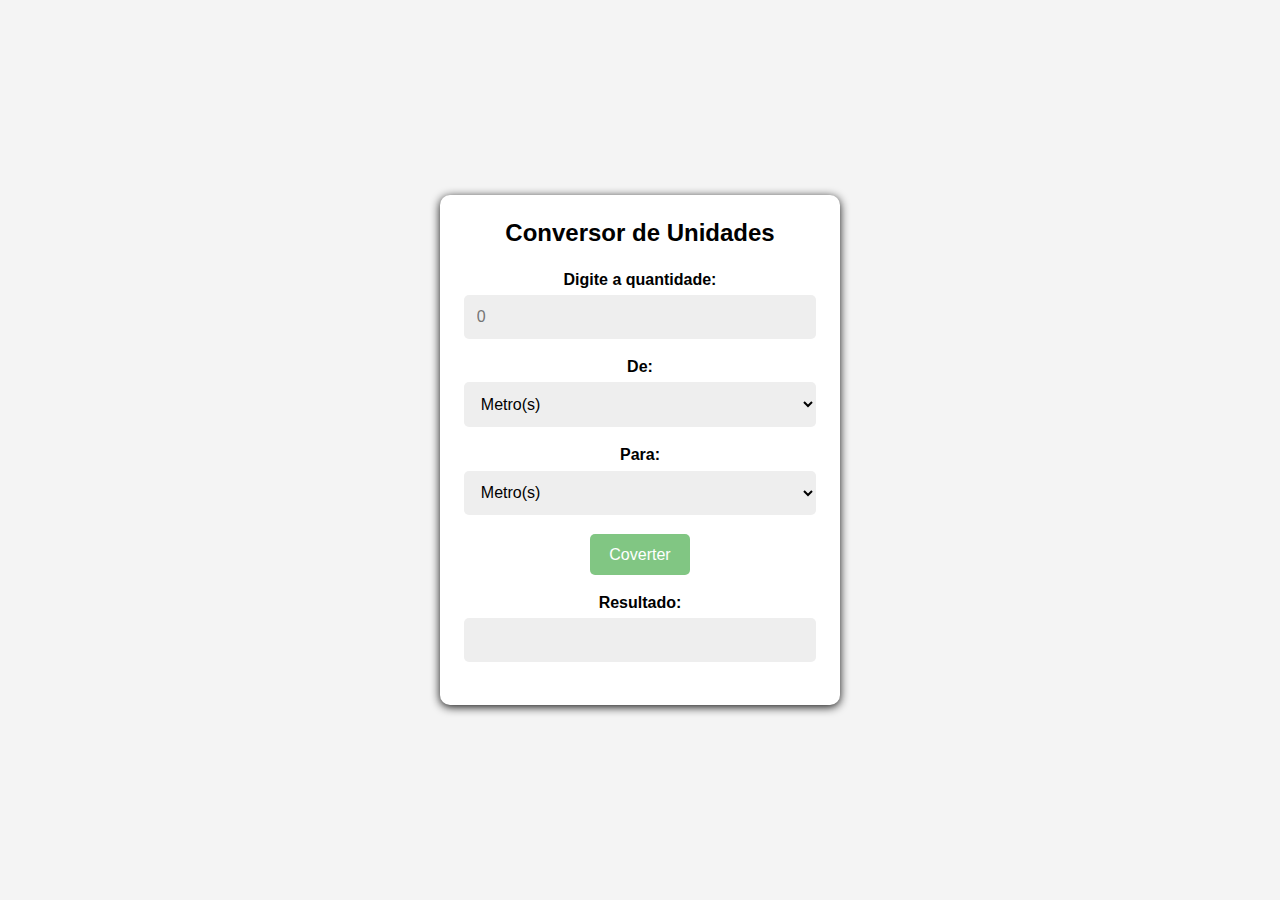
<file: 1- CONVERSOR DE UNIDADES/index.html>
<!DOCTYPE html>
<html lang="pt-br">
<head>
    <meta charset="UTF-8">
    <meta name="viewport" content="width=device-width, initial-scale=1.0">
    <link rel="stylesheet" href="./style.css">
    <script src="./script.js" defer></script>
    <title>Conversor de Unidades</title>
</head>
<body>
    <div class="container">
        <h1>Conversor de Unidades</h1>
        <div class="input-group">
            <label for="input">Digite a quantidade:</label>
            <input type="number" id="input" name="input" placeholder="0">
        </div>
        <div class="input-group">
            <label for="from">De:</label>
            <select name="from" id="from">
                <option value="m">Metro(s)</option>
                <option value="km">Quilômetro(s)</option>
                <option value="cm">Centímetro(s)</option>
                <option value="mm">Milímetro(s)</option>                
            </select>
        </div>
        <div class="input-group">
            <label for="to">Para:</label>
            <select name="to" id="to">
                <option value="m">Metro(s)</option>
                <option value="km">Quilômetro(s)</option>
                <option value="cm">Centímetro(s)</option>
                <option value="mm">Milímetro(s)</option>                
            </select>
        </div>
        <button id="convert-btn">Coverter</button>
        <div class="output-group">
            <label for="output">Resultado:</label>
            <input type="text" id="output" readonly>            
        </div>
        <div id="message"></div>
        
    </div>
    
</body>
</html>
</file>
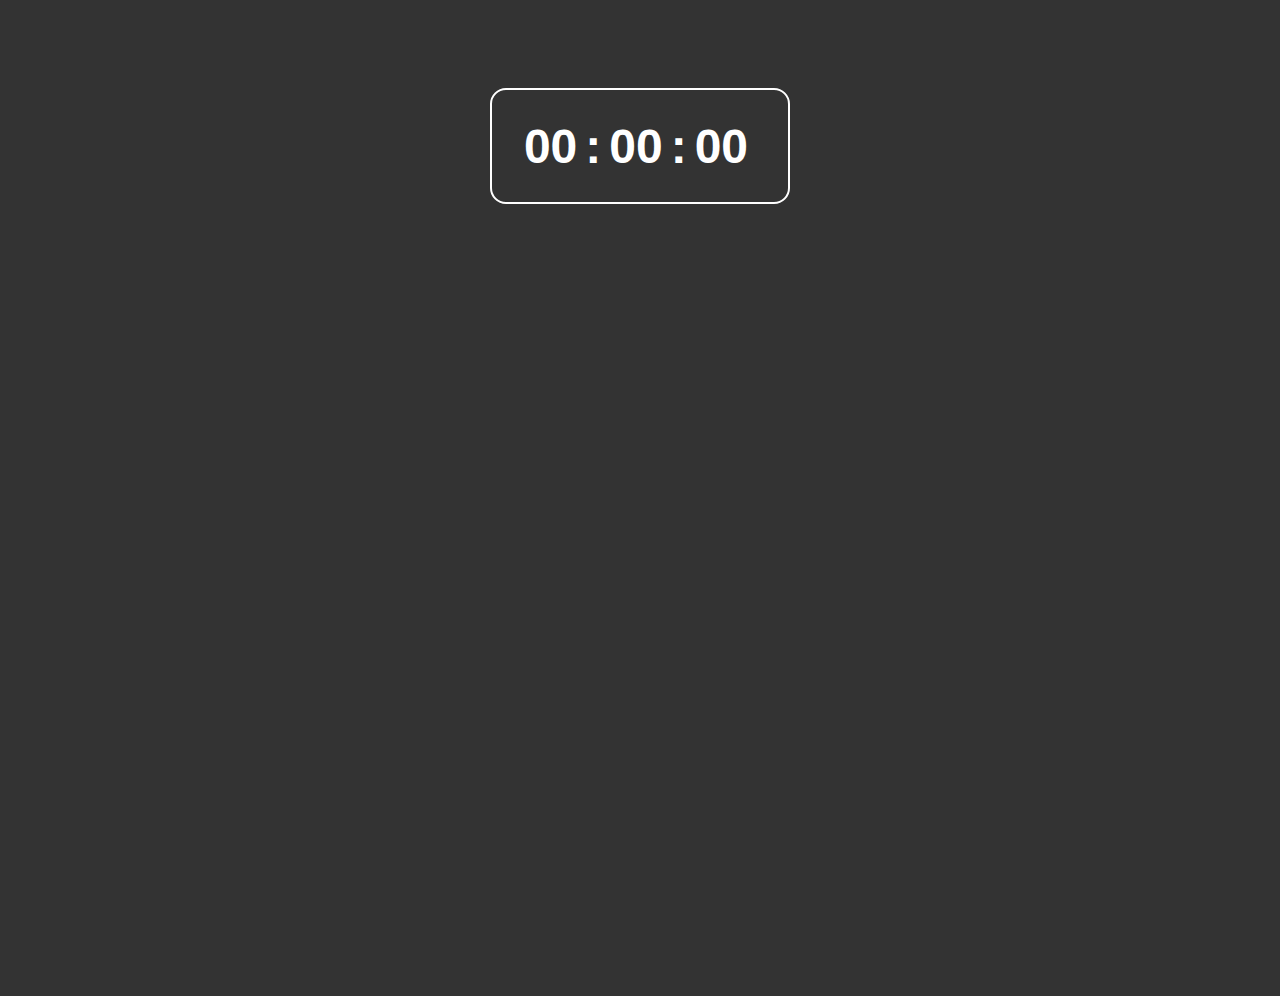
<file: 2 - RELOGIO DIGITAL/index.html>
<!DOCTYPE html>
<html lang="pt-br">
<head>
    <meta charset="UTF-8">
    <meta name="viewport" content="width=device-width, initial-scale=1.0">
    <title>RELÓGIO DIGITAL</title>
    <script src="./script.js" defer></script>
    <link rel="stylesheet" href="./style.css">
</head>
<body>
    <div class="container">
        <div class="clock">
            <span class="hours">00</span>
            <span class="divider">:</span>
            <span class="minutes">00</span>
            <span class="divider">:</span>
            <span class="seconds">00</span>            
        </div>
    </div>
    
</body>
</html>
</file>
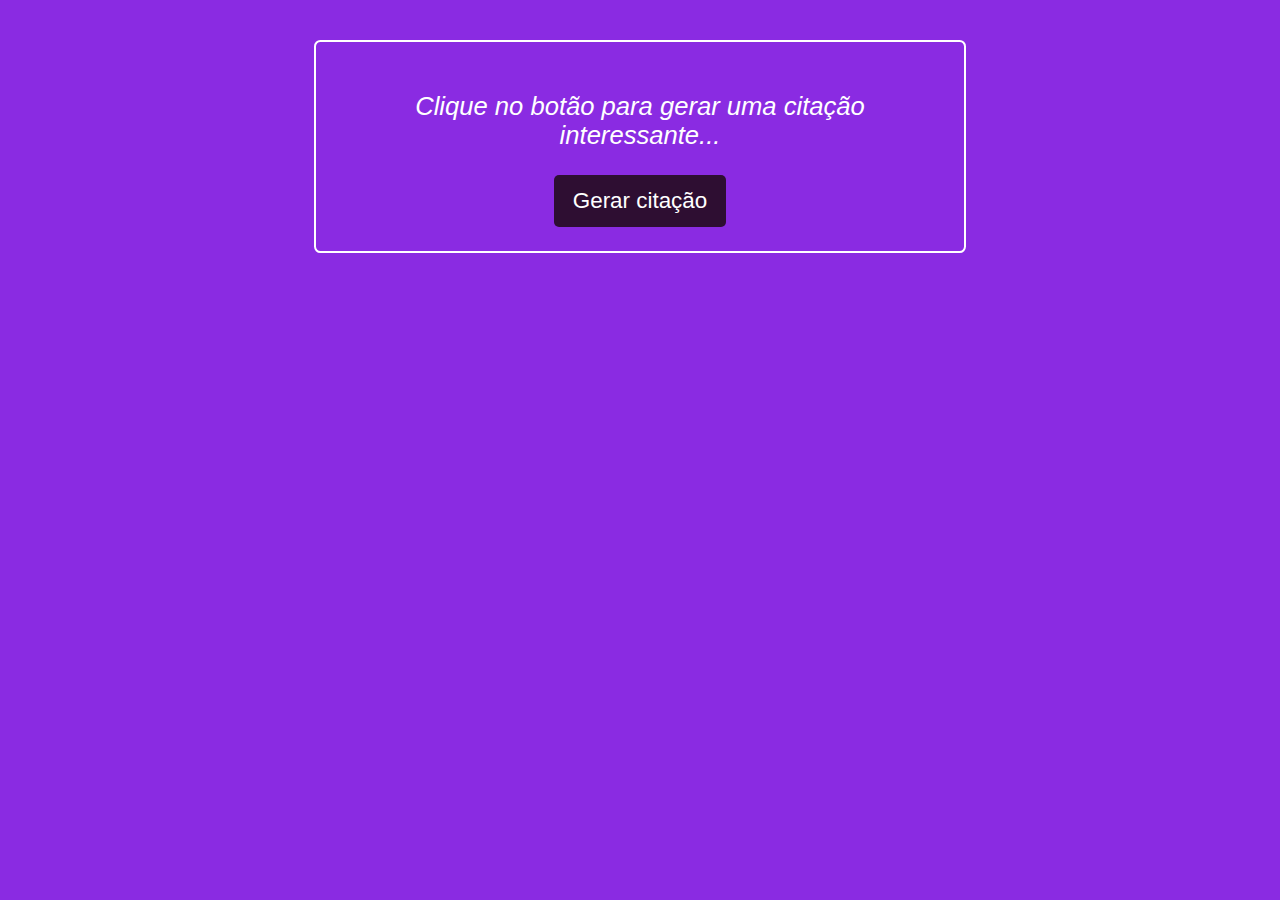
<file: 3 - GERADOR DE CITACAO/index.html>
<!DOCTYPE html>
<html lang="pt-br">
<head>
    <meta charset="UTF-8">
    <meta name="viewport" content="width=device-width, initial-scale=1.0">
    <title>Gerador de citações</title>
    <script src="./script.js" defer></script>
    <link rel="stylesheet" href="./style.css">
</head>
<body>
    <div class="quote">
        <p class="text">Clique no botão para gerar uma citação interessante...</p>
        <p class="author"></p>
        <button class="button" id="quoteBtn">Gerar citação</button>
    </div>    
</body>
</html>
</file>
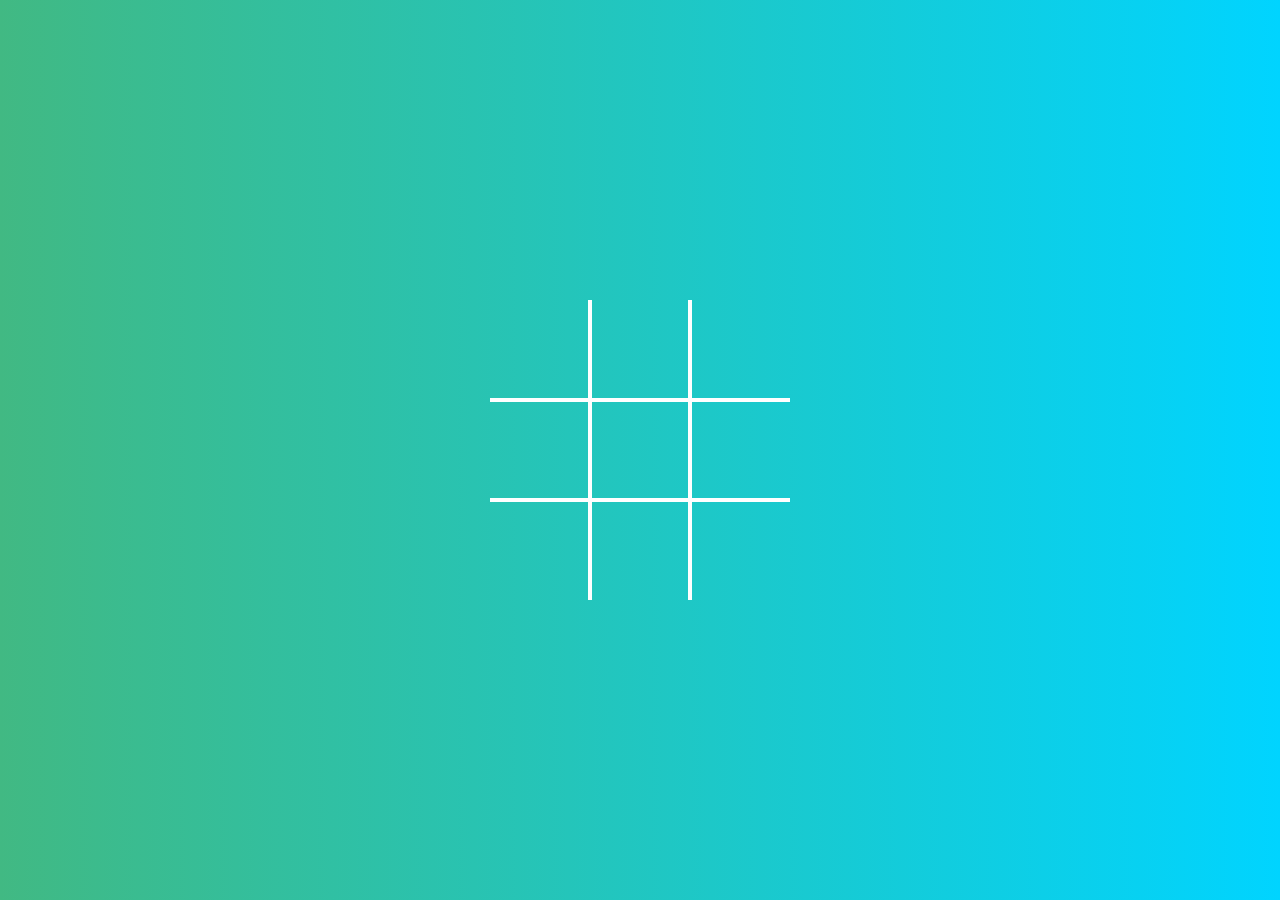
<file: 5-JOGO_DA_VELHA/index.html>
<!DOCTYPE html>
<html lang="pt-br">
<head>
    <meta charset="UTF-8">
    <meta name="viewport" content="width=device-width, initial-scale=1.0">
    <script src="./js/script.js" defer></script>
    <link rel="stylesheet" href="./css/style.css">
    <title>Jogo da velha</title>    
</head>
<body>
    <div class="board" data-board>
        <div class="cell" data-cell></div>
        <div class="cell" data-cell></div>
        <div class="cell" data-cell></div>
        <div class="cell" data-cell></div>
        <div class="cell" data-cell></div>
        <div class="cell" data-cell></div>
        <div class="cell" data-cell></div>
        <div class="cell" data-cell></div>
        <div class="cell" data-cell></div>
    </div>
    <div class="winning-message" data-winning-message>
        <p class="winning-message-text" data-winning-message-text>X Venceu</p>
        <button class="winning-message-button" data-restart-button>Reiniciar</button>
    </div>
    
</body>
</html>
</file>
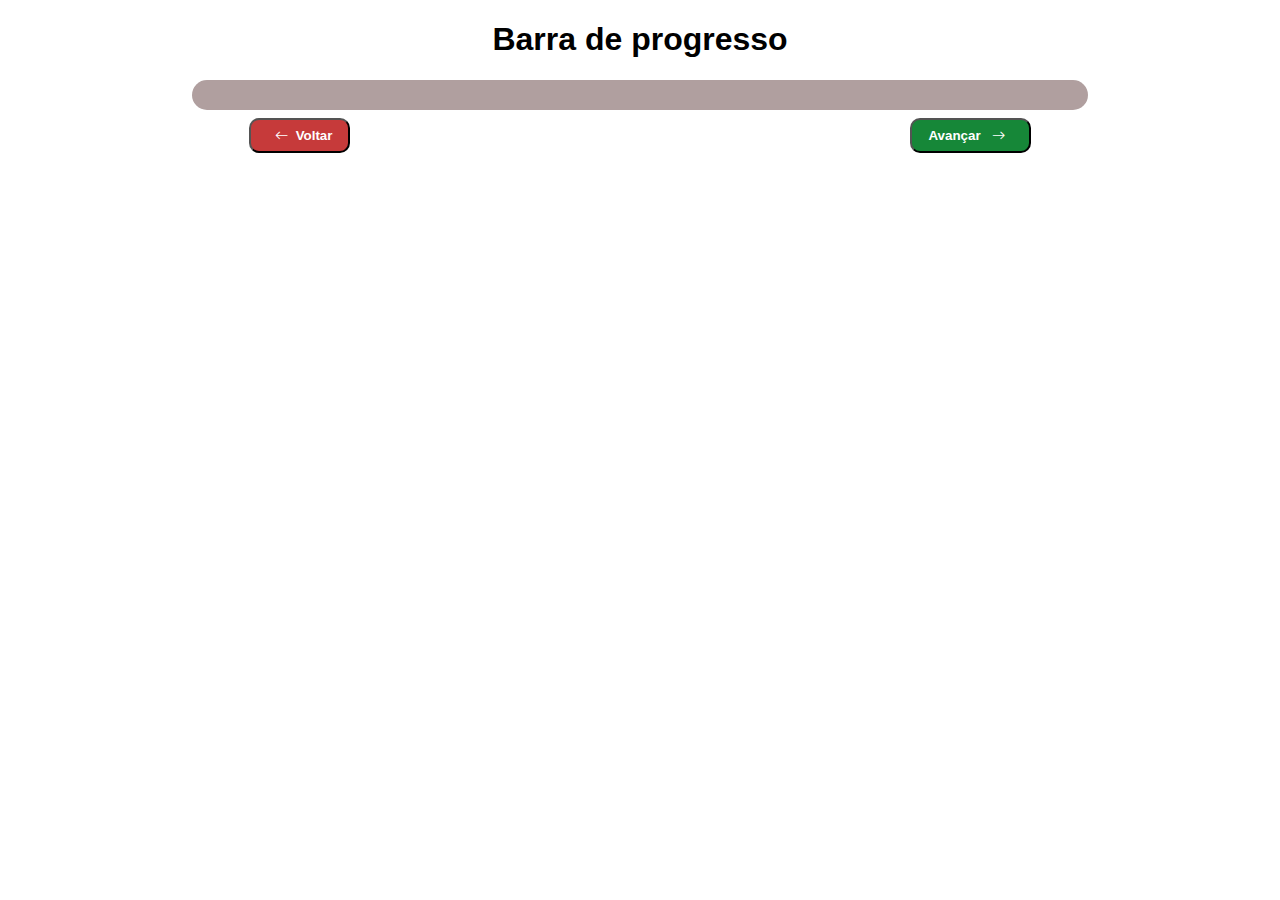
<file: 6- BARRA DE PROGRESSO/index.html>
<!DOCTYPE html>
<html lang="pt-br">
<head>
    <meta charset="UTF-8">
    <meta name="viewport" content="width=device-width, initial-scale=1.0">
    <title>Barra de Progresso</title>
    <link rel="stylesheet" href="./css/style.css">
    <script src="./js/script.js" defer></script>
    <link rel="stylesheet" href="https://cdn.jsdelivr.net/npm/bootstrap-icons@1.11.2/font/bootstrap-icons.min.css">
</head>
<body>
    <h1>Barra de progresso</h1>
    <div class="container">
        <div class="progress-bar">
            <div class="progress"></div>
        </div>
    </div>
    <div class="controls">
        <button id="previous-btn">
            <i class="bi bi-arrow-left"></i>Voltar
        </button>
        <button id="next-btn">
            Avançar <i class="bi bi-arrow-right"></i>
        </button>
    </div>

    
</body>
</html>
</file>
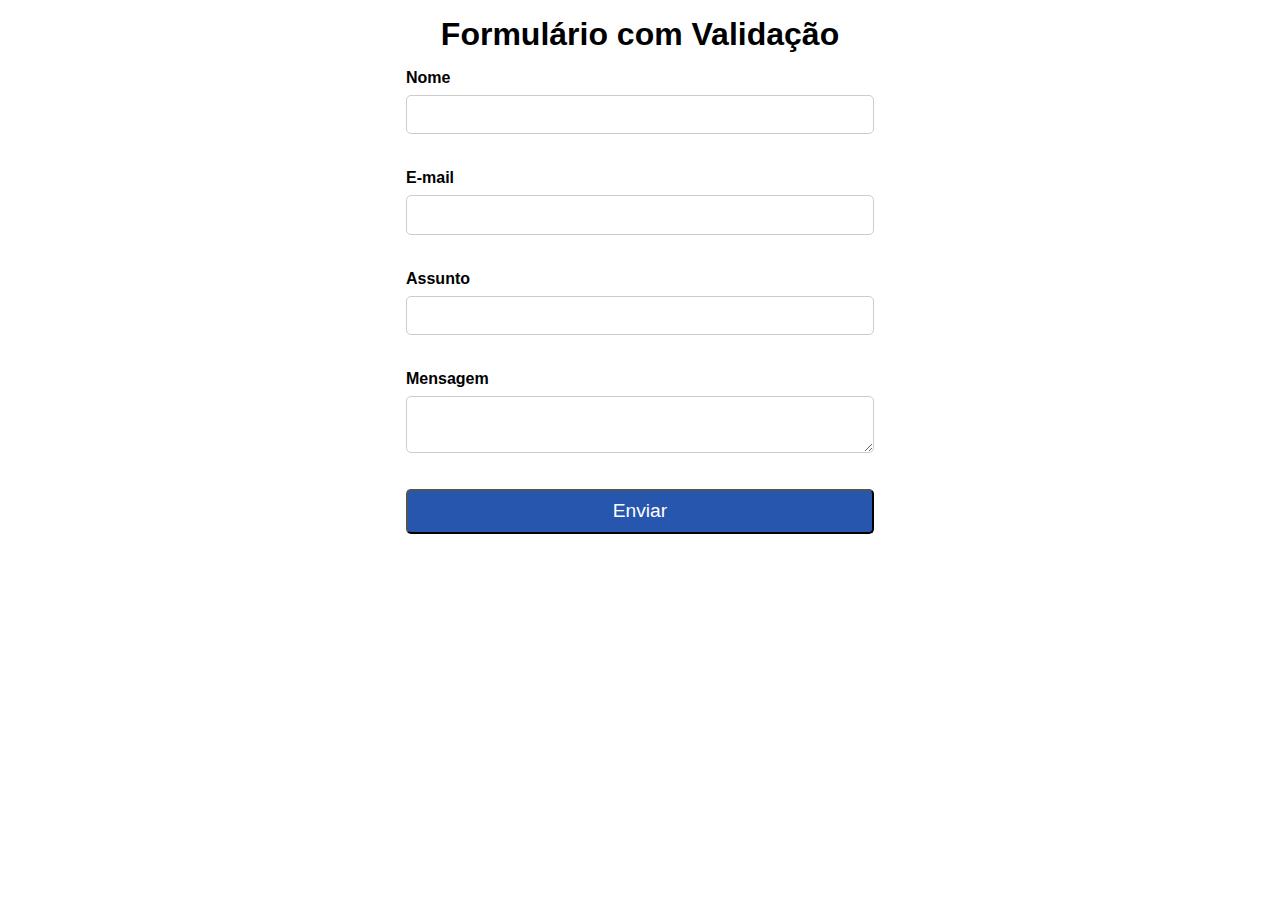
<file: 7-FORMULARIO_VALIDAÇÃO/index.html>
<!DOCTYPE html>
<html lang="pt-br">
<head>
    <meta charset="UTF-8">
    <meta name="viewport" content="width=device-width, initial-scale=1.0">
    <title>Formulário</title>
    <link rel="stylesheet" href="./css/style.css">
    <script src="./js/script.js" defer></script>
</head>
<body>
    <div class="container">
        <h1>Formulário com Validação</h1>
        <form>
            <div class="form-control">
                <label for="nome">Nome</label>
                <input type="text" id="nome" name="nome" class="error">
                <div class="error-message"></div>
            </div>
            <div class="form-control">
                <label for="email">E-mail</label>
                <input type="email" id="email" name="email" class="error"> 
                <div class="error-message"></div>
            </div>
            <div class="form-control">
                <label for="assunto">Assunto</label>
                <input type="text" id="assunto" name="assunto" class="error">
                <div class="error-message"></div>
            </div>
            <div class="form-control">
                <label for="mensagem">Mensagem</label>
               <textarea name="mensagem" id="mensagem" class="error"></textarea>
               <div class="error-message"></div>
            </div>
            <button type="submit">Enviar</button>
        </form>
    </div>
</body>
</html>
</file>
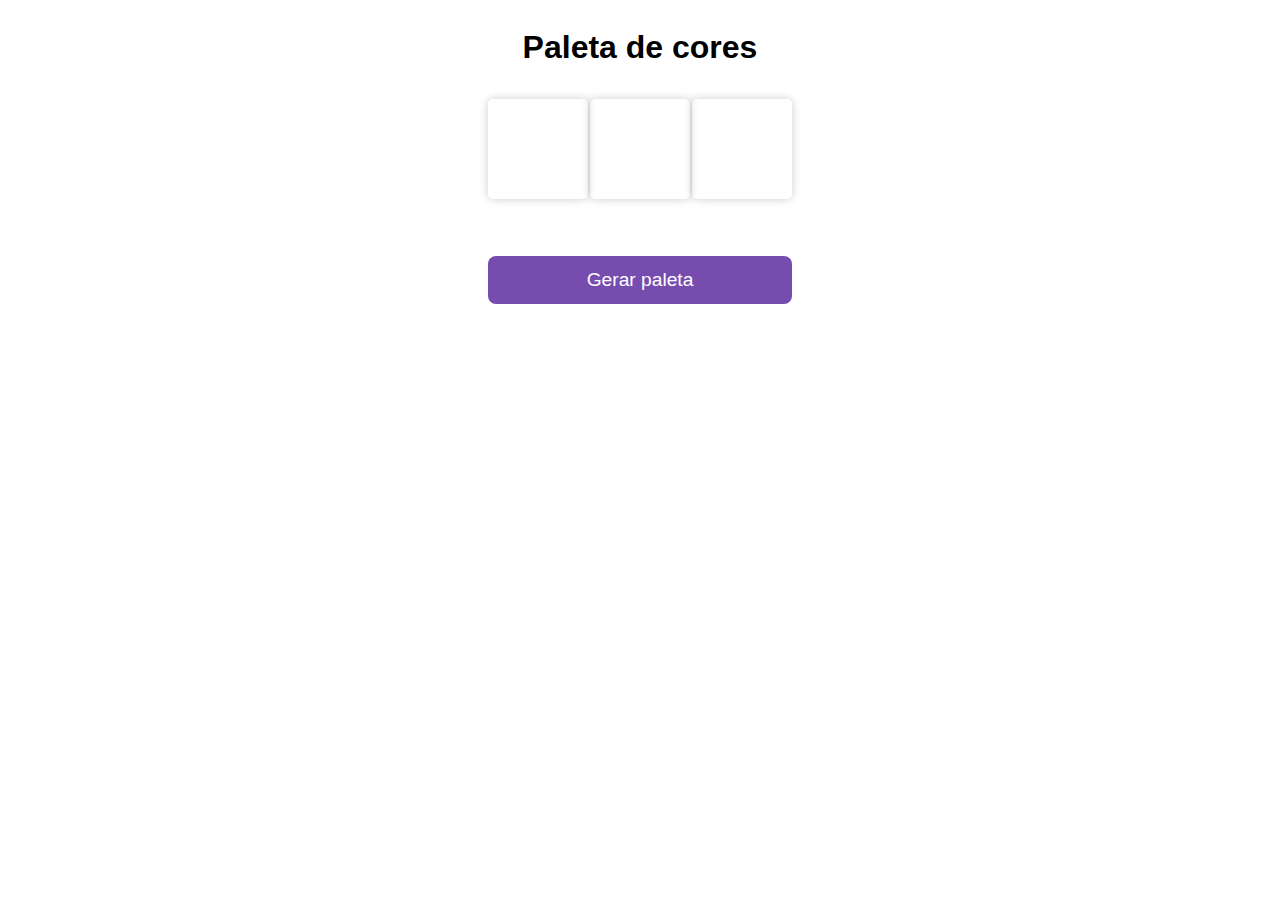
<file: 9 - PALETA DE CORES/index.html>
<!DOCTYPE html>
<html lang="pt-br">
<head>
    <meta charset="UTF-8">
    <meta name="viewport" content="width=device-width, initial-scale=1.0">
    <title>Paleta de COres</title>
    <script src="./scrip.js" defer></script>
    <link rel="stylesheet" href="./style.css">
</head>
<body>
    <div class="container">
        <h1>Paleta de cores</h1>
        <div class="colors">
            <div><p></p></div>
            <div><p></p></div>
            <div><p></p></div>
        </div>
        <button id="generate-color">Gerar paleta</button>
    </div>
</body>
</html>
</file>
<file: 1- CONVERSOR DE UNIDADES/style.css>
*{
    box-sizing: border-box;
    margin: 0;
    padding: 0;
    font-family: Arial;
}

body{
    background-color: #f4f4f4;
    display: flex;
    align-items: center;
    justify-content: center;
    height: 100vh;
}

.container{
    background-color: #fff;
    border-radius: 10px;
    box-shadow: 0 2px 10px #111;
    padding: 1.5rem;
    width: 400px;
    text-align: center;
}

h1{
    font-size: 24px;
    margin-bottom: 1.5rem;
    text-align: center;
}

.input-group,
.output-group{
    display: flex;
    flex-direction: column;
    margin-bottom: 1.2rem;
}

.input-group label,
.output-group label{
    margin-bottom: 0.4rem;
    font-weight: bold;
}

select,
input{
    padding: 0.8rem;
    border-radius: 5px;
    border: none;
    font-size: 1rem;
    background-color: #eee;
}

button{
    background-color: #4caf50;
    border-radius: 5px;
    border: none;
    color: #fff;
    cursor: pointer;
    font-size: 1rem;
    padding: 0.7rem 1.2rem;
    opacity: 0.7;
    transition: 0.4s;
}

button:hover{
    opacity: 1;
}

.output-group{
    margin-top: 1.2rem;
}

#message{
    font-size: 0.8rem;
    color: #4caf50;
    margin-top: 0.7rem;
    text-align: center;
}
</file>
<file: 2 - RELOGIO DIGITAL/style.css>
body{
    background-color: #333;
    font-family: Helvetica;
}

.container{
    height: 100vh;
    width: 100%;
    padding-top: 5rem;
    display: flex;
    justify-content: center;
}

.clock{
    font-size: 3rem;
    font-weight: bold;
    color: #fff;
    text-align: center;
    border: 2px solid #fff;
    border-radius: 1rem;
    padding: 1rem 2rem;
    height: 80px;
    display: flex;
    align-items: center;
}

.clock span{
    margin-right: 0.5rem;
}
</file>
<file: 3 - GERADOR DE CITACAO/style.css>
body{
    background-color: blueviolet;
    padding-top: 2rem;
}

.quote{
    text-align: center;
    align-items: center;
    font-size: 1.6rem;
    font-family: Helvetica;
    max-width: 600px;
    margin: 0 auto;
    padding: 1.5rem;
    border: 2px solid #fff;
    color: #fff;
    border-radius: 0.4rem;
}

.quote .text{
    font-style: italic;
    margin-bottom: 0.4rem;
}

.quote .author{
    font-weight: bold;
    color: #2e0e32;
}

.button{
    font-size: 1.4rem;
    background-color: #2e0e32;
    color: #fff;
    border: none;
    cursor: pointer;
    border-radius: 5px;
    transition: 0.4s;
    padding: 0.8rem 1.2rem;
}

.button:hover{
    background-color: #44134b;
}
</file>
<file: 5-JOGO_DA_VELHA/css/style.css>
*{
    box-sizing: border-box;
    margin: 0;
    padding: 0;
}

html{
    width: 100%;
    height: 100%;
    background: linear-gradient(90deg, rgba(65, 185, 131, 1) 0%, rgba(0, 212, 255, 1) 100%);
    display: flex;
    justify-content: center;
    align-items: center;
}

.board{
    margin: auto;
    display: grid;
    width: 100%;
    height: 100%;
    display: grid;
    justify-content: center;
    align-content: center;
    justify-items: center;
    grid-template-columns: repeat(3, auto);
}

.board.x .cell:not(.x):not(.circle):hover::before,
.board.x .cell:not(.x):not(.circle):hover::after{
    background: rgba(255, 255, 255, 0.3)!important;
}

.board.circle .cell:not(.circle):not(.x):hover::after,
.board.circle .cell:not(.circle):not(.x):hover::before{
    background: rgba(255, 255, 255, 0.3)!important;
}

.cell{
    width: 100px;
    height: 100px;
    border: 2px solid #fff;
    display: flex;
    justify-content: center;
    align-items: center;
    position: relative;
}

.cell.x, .cell.circle{
    cursor: not-allowed;
}

.cell:nth-child(1),
.cell:nth-child(2),
.cell:nth-child(3){
    border-top: none;
}

.cell:nth-child(1),
.cell:nth-child(4),
.cell:nth-child(7){
    border-left: none;
}

.cell:nth-child(3),
.cell:nth-child(6),
.cell:nth-child(9){
    border-right: none;
}

.cell:nth-child(7),
.cell:nth-child(8),
.cell:nth-child(9){
    border-bottom: none;
}

.cell.x::before,
.cell.x::after,
.board.x .cell:not(.x):not(.circle):hover::after,
.board.x .cell:not(.x):not(.circle):hover::before{
    content: "";
    height: calc(100px* 0.15);
    width: calc(100px* 0.9);
    background: #fff;
    position: absolute;
}

.cell.x::before,
.board.x .cell:not(.x):not(.circle):hover::before{
    transform: rotate(45deg);
}

.cell.x::after,
.board.x .cell:not(.x):not(.circle):hover::after{
    transform: rotate(-45deg);
}

.cell.circle::before,
.cell.circle::after,
.board.circle .cell:not(.circle):not(.x):hover::before,
.board.circle .cell:not(.circle):not(.x):hover::after{
    content: "";
    height: calc(100px* 0.9);
    width: calc(100px* 0.9);
    background: #fff;
    position: absolute;
    border-radius: 50%;
}

.winning-message{
    display: none;
    position: fixed;
    top: 0;
    left: 0;
    right: 0;
    bottom: 0;
    justify-content: center;
    align-items: center;
    background-color: rgba(0, 0, 0, 0.8);
    flex-direction: column;
}

.winning-message-button{
    font-size: 2.5rem;
    background-color: rgba(65, 185, 131, 1);
    padding: 10px 15px;
    cursor: pointer;
    border-radius: 5px;
    border: none;
    margin-top: 16px;
    color: #fff;
}

.winning-message-button:hover{
    color: rgba(65, 185, 131, 1);
    background-color: #fff;
}

.winning-message-text{
    color: #fff;
    font-size: 5rem;
}

.show-winning-message{
    display: flex;
}
</file>
<file: 6- BARRA DE PROGRESSO/css/style.css>
body{
    padding: 0;
    margin: 0;
    align-items: center;
    text-align: center;
    font-family: 'Segoe UI', Tahoma, Geneva, Verdana, sans-serif;
}

.container{
    display: flex;
    justify-content: center;
    width: 70%;
    height: 100%;    
    margin: 0 auto;
}

.progress-bar{
    width: 100%;
    height: 30px;
    margin: 0 auto;
    border-radius: 30px;
    background-color: #b09f9f;
    position: relative;
}

.progress{
    width: 0%;
    height: 30px;
    margin: 0 auto;
    border-radius: 30px;
    background-image: linear-gradient(to right, red, blue, green);
    position: absolute;
    transition: width 1s ease-in-out;
}

.controls{
    margin-top: 0.5rem;
    display: flex;
    justify-content: center;
    gap: 35rem;
}

#previous-btn{
    padding: 0.5rem 1rem;
    background-color: #c63a3a;
    color: #fff;
    border-radius: 10px;
    font-weight: bold;
    cursor: pointer;
}

#previous-btn:hover{
    background-color: #810c0c;
}

#next-btn{
    padding: 0.5rem 1rem;
    background-color: #168738;
    color: #fff;
    border-radius: 10px;
    font-weight: bold;
    cursor: pointer;
}

#next-btn:hover{
    background-color:#0b5722;
}

button i {
    padding: 0 0.5rem;
    margin: 0;
}
</file>
<file: 7-FORMULARIO_VALIDAÇÃO/css/style.css>
*{
    box-sizing: border-box;
    font-family: Arial, Helvetica, sans-serif;
    margin: 0;
    padding: 0;
}

.container{
    width: 500px;
    margin: 0 auto;
    padding: 1rem;
}

h1{
    text-align: center;
    margin-bottom: 1rem;
}

form{
    display: flex;
    flex-direction: column;
    gap: 1.5rem;
}

.form-control{
    display: flex;
    flex-direction: column;
    gap: 0.5rem;
}

label{
    font-weight: bold;
}

input,
textarea{
    padding: 0.6rem;
    border: 1px solid #ccc;
    border-radius: 5px;
    font-size: 1rem;
}

.error-message{
    color: #e21111;
    margin-top: 0.2rem;
    font-weight: bold;
}

button{
    background-color: #2756af;
    color: #fff;
    padding: 0.6rem 1.2rem;
    transition: 0.4s;
    cursor: pointer;
    border-radius: 5px;
    font-size: 1.2rem;
}

button:hover{
    background-color: #132f63;
}

.error input,
.error textarea{
    border-color: #e21111;
}
</file>
<file: 9 - PALETA DE CORES/style.css>
*{
    font-family: Helvetica;
}

body{
    display: flex;
    flex-direction: column;
    align-items: center;
    height: 100vh;
}

h1{
    margin-bottom: 2rem;
    text-align: center;
}

.container{
    display: flex;
    flex-direction: column;
    justify-content: center;
}

.colors{
    display: flex;
    justify-content: center;
    align-items: center;
}

.colors div{
    width: 100px;
    height: 100px;
    margin: 0.05rem;
    border-radius: 5px;
    box-shadow: 0px 0px 10px rgba(0, 0, 0, 0.2);
    transition: 0.2s;
    position: relative;
}

.colors div:hover{
    transform: scale(1.1);
}

.colors div p{
    position: absolute;
    top: 100px;
}

#generate-color{
    background-color: #774caf;
    border: none;
    border-radius: 8px;
    color: #fff;
    font-size: 1.2rem;
    padding: 0.8rem 1.2rem;
    cursor: pointer;
    transition: 0.3s;
    margin-top: 3.5rem;
}

#generate-color:hover{
    background-color: rgb(79, 25, 130);

}
</file>
